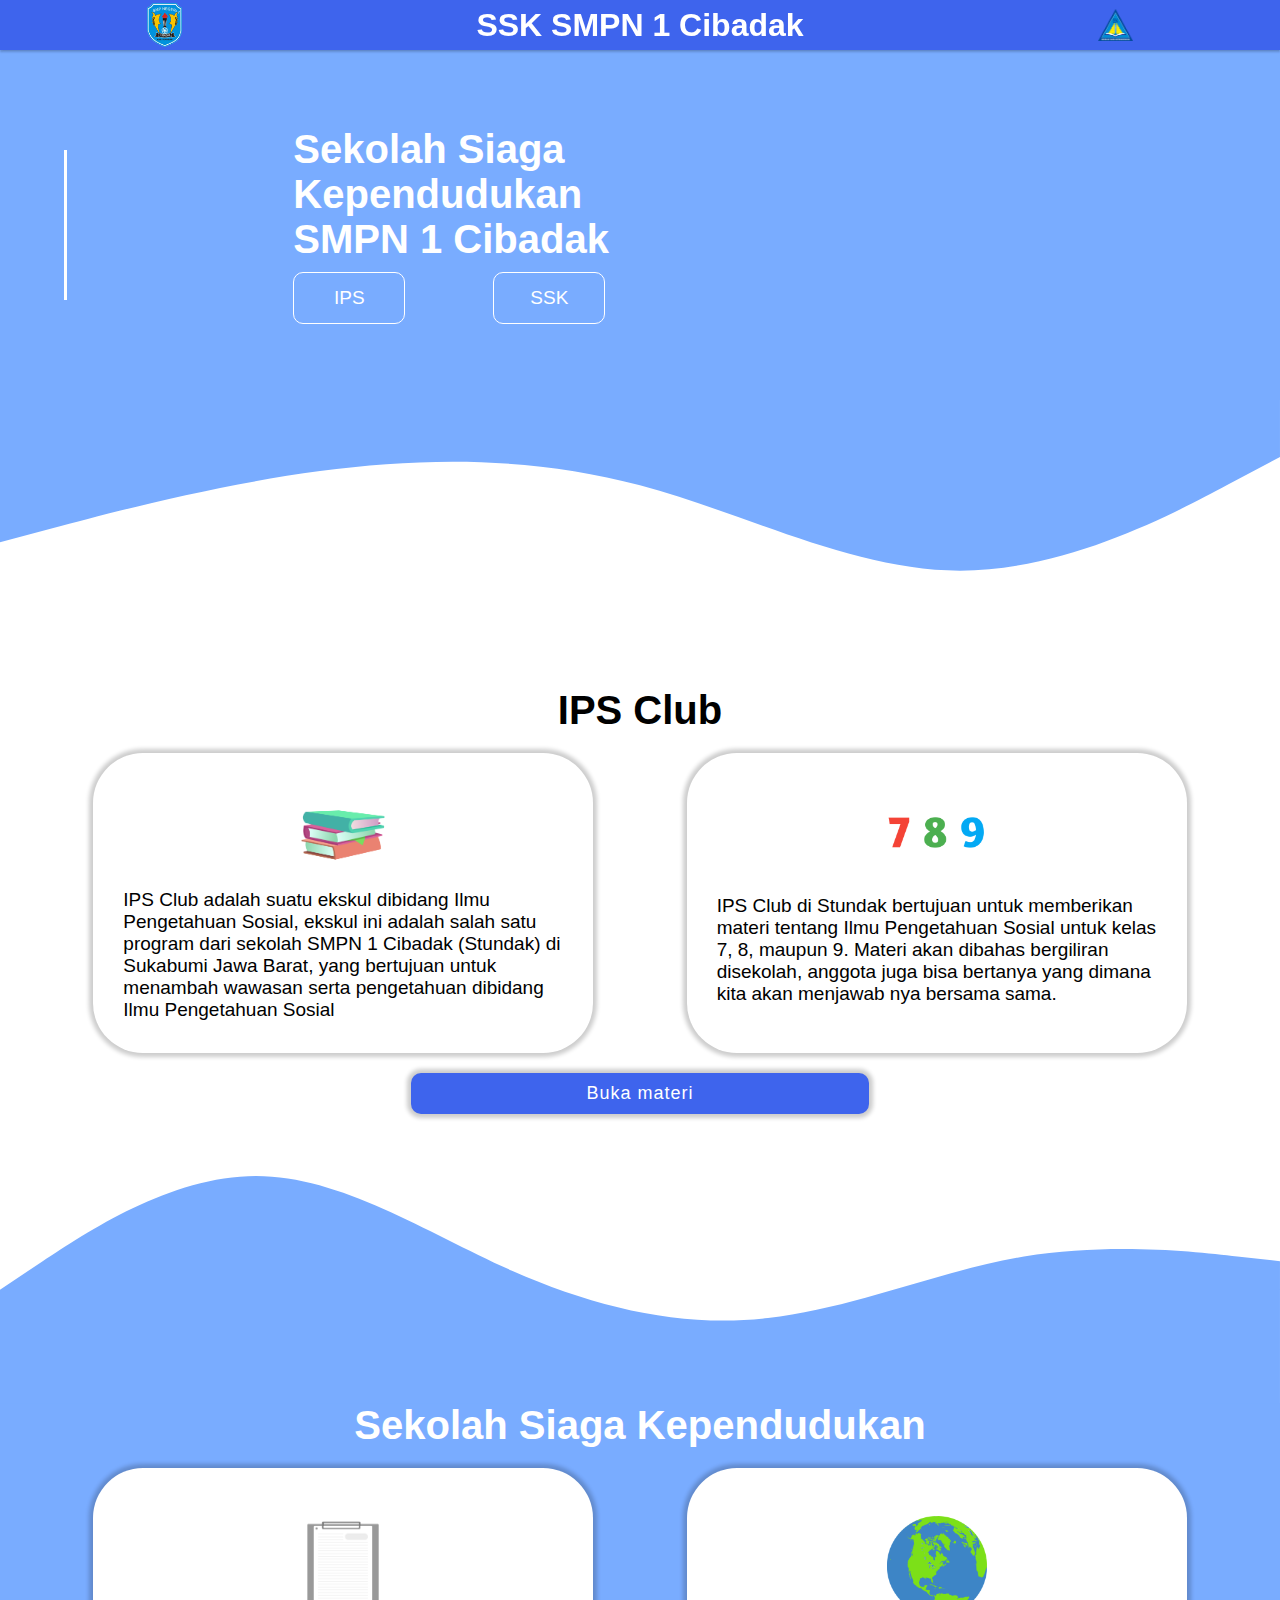
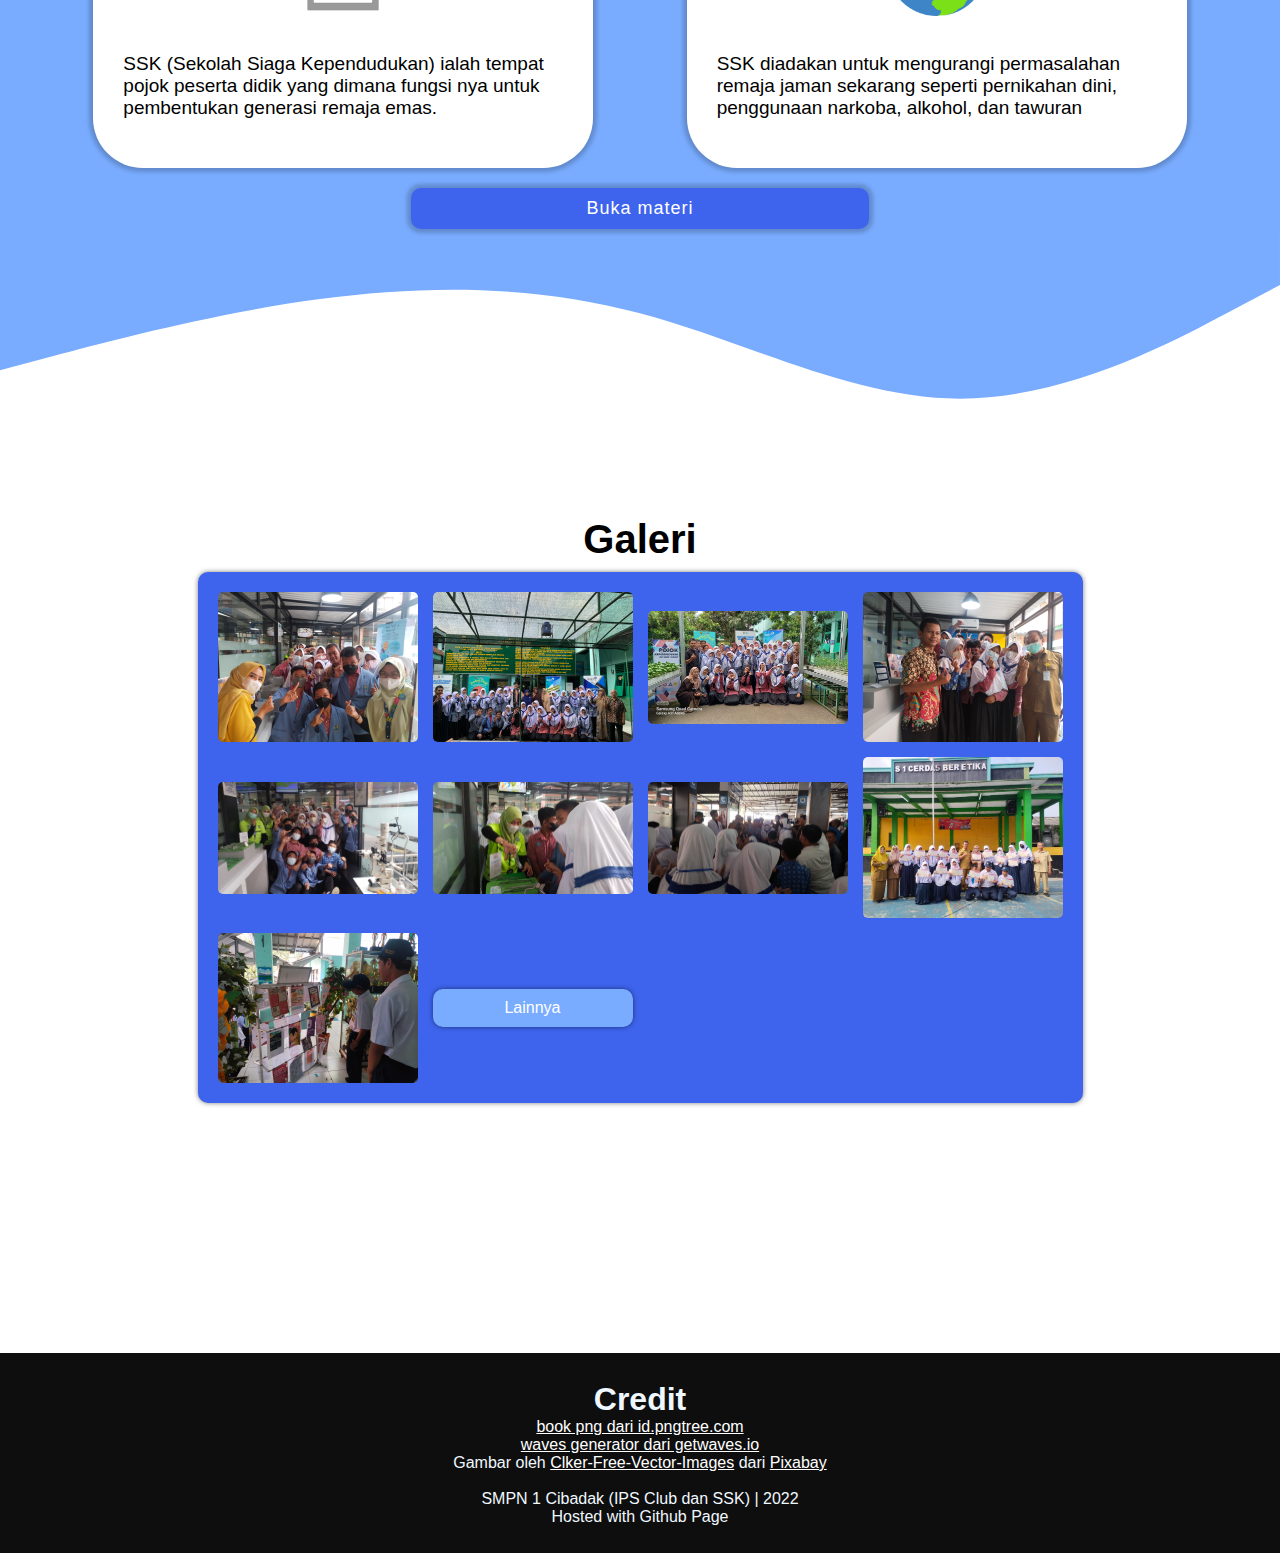
<file: index.html>
<!DOCTYPE html>
<html lang="en">
<head>
    <meta charset="UTF-8">
    <meta http-equiv="X-UA-Compatible" content="IE=edge">
    <meta name="viewport" content="width=device-width, initial-scale=1.0">
    <title>SSK Stundak</title>
    <link rel="stylesheet" href="./style.css">
</head>
<body>
    <nav>
        <img src="./img/stundak.png" alt="IPS Club" width="35">
        <h1>SSK SMPN 1 Cibadak</h1>
        <img src="./img/ssk.png" alt="SSK" width="35">
    </nav>

    <div class="jumbotron">
        <div>
            <h1>Sekolah Siaga Kependudukan SMPN 1 Cibadak</h1>
            <div id="button" class="ips">IPS</div>
            <div id="button" class="ssk">SSK</div>
        </div>
    </div>
    <svg xmlns="http://www.w3.org/2000/svg" viewBox="0 0 1440 320">
        <path fill="#79acff" fill-opacity="1" d="M0,160L60,144C120,128,240,96,360,80C480,64,600,64,720,96C840,128,960,192,1080,192C1200,192,1320,128,1380,96L1440,64L1440,0L1380,0C1320,0,1200,0,1080,0C960,0,840,0,720,0C600,0,480,0,360,0C240,0,120,0,60,0L0,0Z"></path>
    </svg>

    <section class="about-ips-club about" id="aips">
        <h1>IPS Club</h1>
        <div id="card">
            <img src="./img/—Pngtree—vector cartoon deduction book_4670240.png" alt="Buku" width="100">
            <p>IPS Club adalah suatu ekskul dibidang Ilmu Pengetahuan Sosial, ekskul ini adalah salah satu program dari sekolah SMPN 1 Cibadak (Stundak) di Sukabumi Jawa Barat, yang bertujuan untuk menambah wawasan serta pengetahuan dibidang Ilmu Pengetahuan Sosial</p>
        </div>
        <div id="card">
            <img src="./img/number.png" alt="Angka" width="100">
            <p>IPS Club di Stundak bertujuan untuk memberikan materi tentang Ilmu Pengetahuan Sosial untuk kelas 7, 8, maupun 9. Materi akan dibahas bergiliran disekolah, anggota juga bisa bertanya yang dimana kita akan menjawab nya bersama sama.</p>
        </div>
        <a href="./materi/materi.html">Buka materi</a>
    </section>

    <svg xmlns="http://www.w3.org/2000/svg" viewBox="0 0 1440 320" class="upSsk">
        <path fill="#79acff" fill-opacity="1" d="M0,192L48,160C96,128,192,64,288,64C384,64,480,128,576,170.7C672,213,768,235,864,224C960,213,1056,171,1152,154.7C1248,139,1344,149,1392,154.7L1440,160L1440,320L1392,320C1344,320,1248,320,1152,320C1056,320,960,320,864,320C768,320,672,320,576,320C480,320,384,320,288,320C192,320,96,320,48,320L0,320Z"></path>
    </svg>
    <section class="about-ssk about" id="assk">
        <h1>Sekolah Siaga Kependudukan</h1>
        <div id="card">
            <img src="./img/clipboard.png" alt="Angka" width="100">
            <p>SSK (Sekolah Siaga Kependudukan) ialah tempat pojok peserta didik yang dimana fungsi nya untuk pembentukan generasi remaja emas.</p>
        </div>
        <div id="card">
            <img src="./img/globe-g63ae65ad5_1280.png" alt="Angka" width="100">
            <p>SSK diadakan untuk mengurangi permasalahan remaja jaman sekarang seperti pernikahan dini, penggunaan narkoba, alkohol, dan tawuran</p>
        </div>
        <a href="./materi/materi.html">Buka materi</a>
    </section>
    <svg xmlns="http://www.w3.org/2000/svg" viewBox="0 0 1440 320" class="downSsk">
        <path fill="#79acff" fill-opacity="1" d="M0,160L60,144C120,128,240,96,360,80C480,64,600,64,720,96C840,128,960,192,1080,192C1200,192,1320,128,1380,96L1440,64L1440,0L1380,0C1320,0,1200,0,1080,0C960,0,840,0,720,0C600,0,480,0,360,0C240,0,120,0,60,0L0,0Z"></path>
    </svg>

    <section class="gallery">
        <h1>Galeri</h1>
        <div class="image">
            <img src="./img/foto1.jfif" alt="">
            <img src="./img/foto2.jfif" alt="">
            <img src="./img/foto3.jfif" alt="">
            <img src="./img/foto4.jfif" alt="">
            <img src="./img/foto5.jfif" alt="">
            <img src="./img/foto6.jfif" alt="">
            <img src="./img/foto7.jfif" alt="">
            <img src="./img/foto8.jfif" alt="">
            <img src="./img/foto9.jfif" alt="">
            <a href="gallery.html">Lainnya</a>
        </div>
    </section>

    <footer>
        <h1>Credit</h1>
        <ul>
            <li><a href="https://id.pngtree.com/so/book">book png dari id.pngtree.com</a></li>
            <li><a href="https://getwaves.io/">waves generator dari getwaves.io</a></li>
            <li>Gambar oleh <a href="https://pixabay.com/id/users/clker-free-vector-images-3736/?utm_source=link-attribution&amp;utm_medium=referral&amp;utm_campaign=image&amp;utm_content=312563">Clker-Free-Vector-Images</a> dari <a href="https://pixabay.com/id//?utm_source=link-attribution&amp;utm_medium=referral&amp;utm_campaign=image&amp;utm_content=312563">Pixabay</a></li>
        </ul>

        <br/>

        <p>
            SMPN 1 Cibadak (IPS Club dan SSK) | 2022
            <br/>
            Hosted with Github Page
        </p>
    </footer>

    <script src="./script.js"></script>
</body>
</html>
</file>
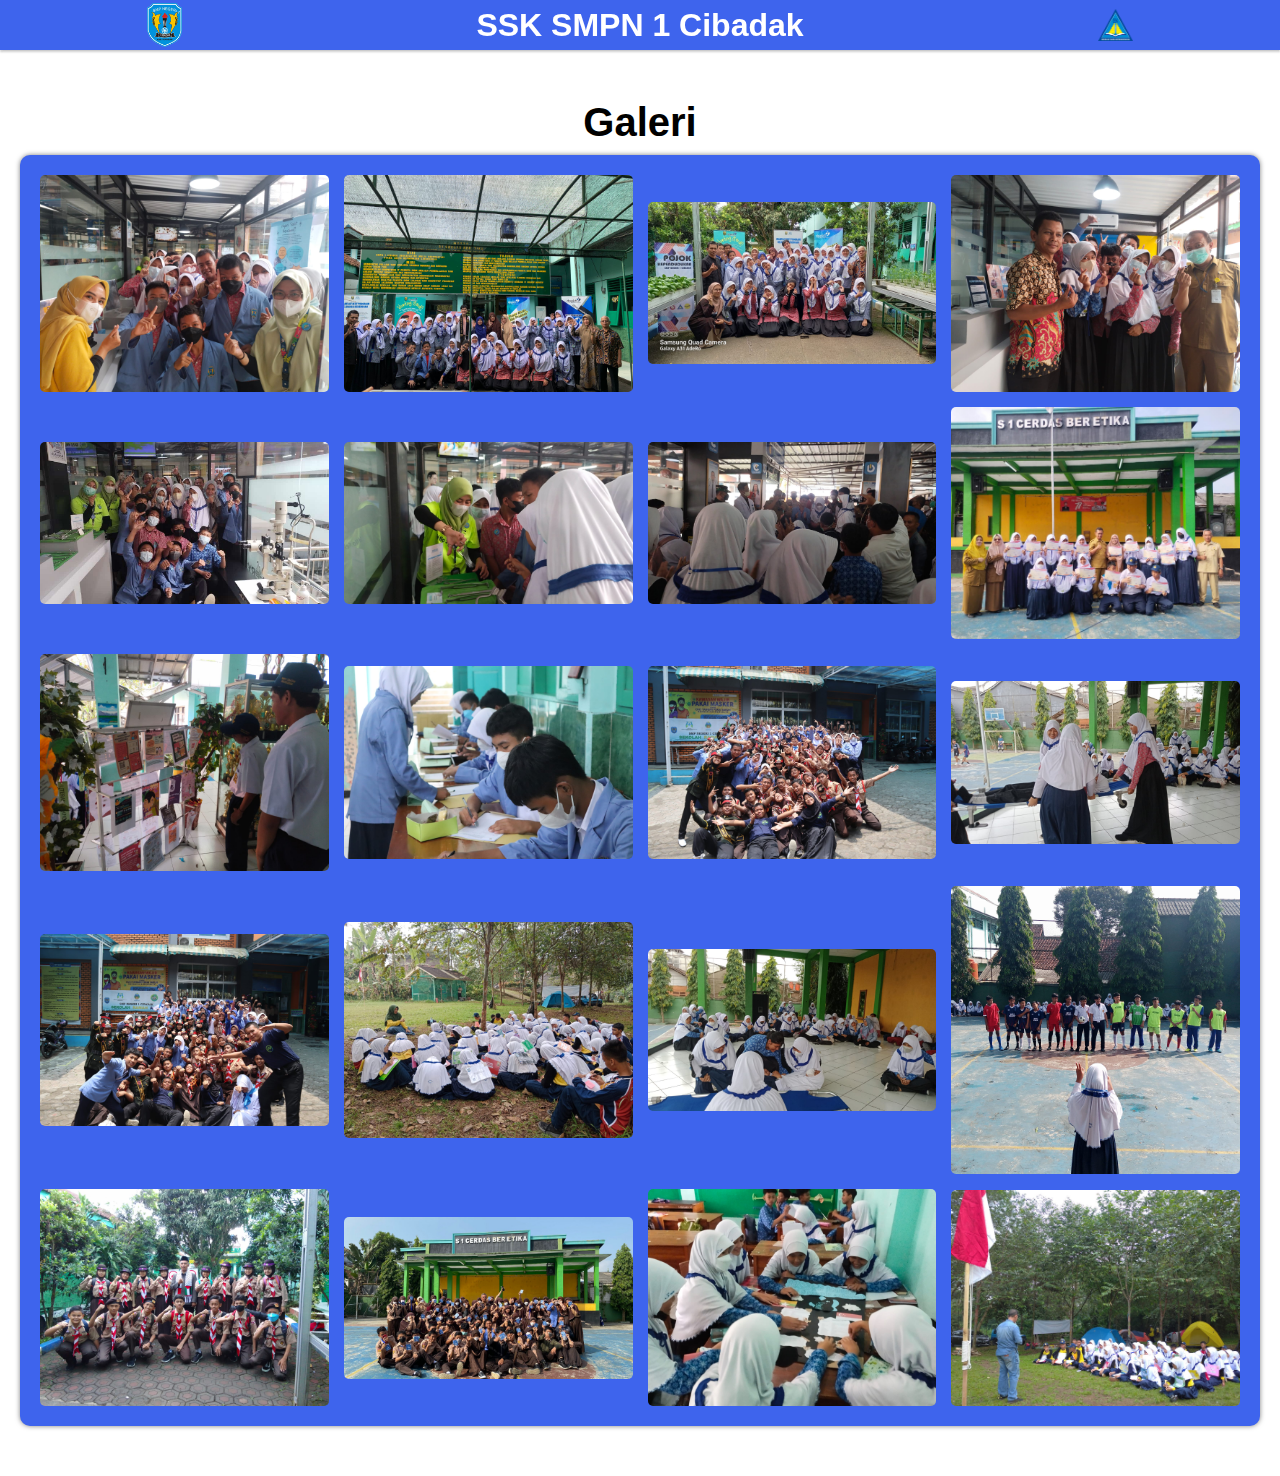
<file: gallery.html>
<!DOCTYPE html>
<html lang="en">
<head>
    <meta charset="UTF-8">
    <meta http-equiv="X-UA-Compatible" content="IE=edge">
    <meta name="viewport" content="width=device-width, initial-scale=1.0">
    <title>Document</title>
    <link rel="stylesheet" href="./style.css">
    <link rel="stylesheet" href="./gallery-style.css">
</head>
<body>
    <nav>
        <img src="./img/stundak.png" alt="IPS Club" width="35">
        <h1>SSK SMPN 1 Cibadak</h1>
        <img src="./img/ssk.png" alt="SSK" width="35">
    </nav>

    <section class="gallery">
        <h1>Galeri</h1>
        <div class="image">
            <img src="./img/foto1.jfif" alt="">
            <img src="./img/foto2.jfif" alt="">
            <img src="./img/foto3.jfif" alt="">
            <img src="./img/foto4.jfif" alt="">
            <img src="./img/foto5.jfif" alt="">
            <img src="./img/foto6.jfif" alt="">
            <img src="./img/foto7.jfif" alt="">
            <img src="./img/foto8.jfif" alt="">
            <img src="./img/foto9.jfif" alt="">
            <img src="./img/rapat-orangtua-(oska).jfif" alt="">
            <img src="./img/lomba-ssk.jfif" alt="">
            <img src="./img/pmr2.jfif" alt="">
            <img src="./img/lomba-ssk2.jfif" alt="">
            <img src="./img/ldks.jfif" alt="">
            <img src="./img/pmr.jfif" alt="">
            <img src="./img/classmeeting-(futsal).jfif" alt="">
            <img src="./img/pramuka.jfif" alt="">
            <img src="./img/classmeeting-(oska).jfif" alt="">
            <img src="./img/kerja-kelompok.jfif" alt="">
            <img src="./img/ldks4.jfif" alt="">
        </div>
    </section>

<script src="./script.js"></script>
</body>
</html>
</file>
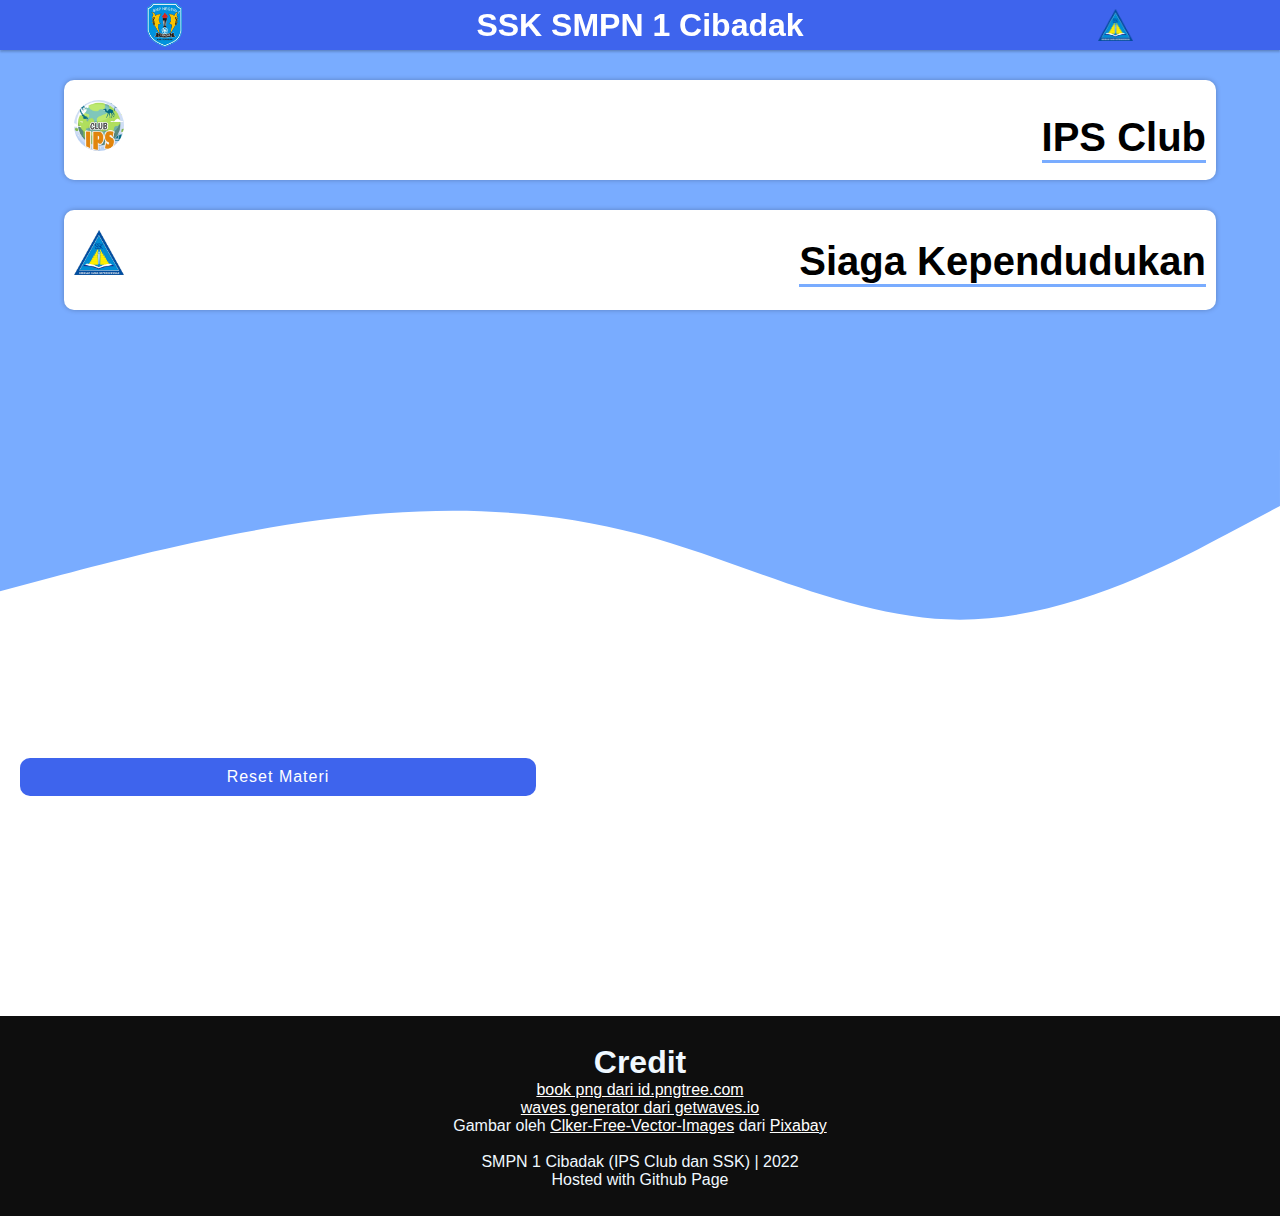
<file: materi/materi.html>
<!DOCTYPE html>
<html lang="en">
<head>
    <meta charset="UTF-8">
    <meta http-equiv="X-UA-Compatible" content="IE=edge">
    <meta name="viewport" content="width=device-width, initial-scale=1.0">
    <title>SSK Stundak (Materi)</title>
    <link rel="stylesheet" href="../style.css">
    <link rel="stylesheet" href="./style.css">
</head>
<body>
    <nav>
        <img src="../img/stundak.png" alt="IPS Club" width="35">
        <h1>SSK SMPN 1 Cibadak</h1>
        <img src="../img/ssk.png" alt="SSK" width="35">
    </nav>

    <section class="materi">
        <div id="card" class="ips">
            <img src="../img/ips-club.jpg" alt="ips-club" width="50">
            <h1>IPS Club</h1>
            <div>
                <ul>
                    <li onclick="clickMateri('interaksi-sosial')">Interaksi Sosial</li>
                    <li onclick="clickMateri('faktor-interaksi-sosial')">Faktor Yang Mempengaruhi Interaksi Sosial</li>
                    <li onclick="clickMateri('interaksi-antar-ruang')">Interaksi Antar Ruang</li>
                </ul>
            </div>
        </div>
        <div id="card" class="ssk">
            <img src="../img/ssk.png" alt="ssk" width="50">
            <h1>Siaga Kependudukan</h1>
            <div>
                <ul>
                    <li onclick="clickMateri('salam-genre')">Salam GenRe</li>
                    <li onclick="clickMateri('stunting')">Stunting</li>
                    <li onclick="clickMateri('narkotika')">Narkotika</li>
                </ul>
            </div>
        </div>
    </section>
    <svg xmlns="http://www.w3.org/2000/svg" viewBox="0 0 1440 320" class="downSsk">
        <path fill="#79acff" fill-opacity="1" d="M0,160L60,144C120,128,240,96,360,80C480,64,600,64,720,96C840,128,960,192,1080,192C1200,192,1320,128,1380,96L1440,64L1440,0L1380,0C1320,0,1200,0,1080,0C960,0,840,0,720,0C600,0,480,0,360,0C240,0,120,0,60,0L0,0Z"></path>
    </svg>

    <main>
        <article id="salam-genre">
            <h1>Salam GenRe</h1>
            <img src="./img/salam-genre-poster.jfif" alt="Salam Genre" width="300">
            <p>Program GenRe ini merupakan wadah untuk mengembangkan karakter bangsakarena mengajarkan remaja untuk menjauhi Pernikahan dini, Pergaulan bebas, dan Napza guna menjadi remaja tangguh dan dapat berkontribusi dalam pengembangan.</p>
            <p>Akibatnya jika dibiarkan kenakalan remaja sangat merugikan diri sendiri karena masa masa sekolah tidak dimanfaatkan dengan baik. Akhirnya mereka tidak memiliki bekal ilmu dan keterampilan, hanya sifat malas yang dimiliki. Mereka juga selalu menggantungkan diri kepada orang lain sehingga masa depannya menjadi suram.</p>
            <p>Salam GenRe dimaksudkan agar remaja terhindar dari 3 perilaku negatif, yakni pernikahan dini, seks pranikah, dan napza.</p>
        </article>
        <article id="stunting">
            <h1>Stunting</h1>
            <img src="./img/stunting-poster.jfif" alt="Stunting" width="300">
            <p>Stunting adalah kondisi gagal tumbuh pada anak balita (bayi dibawah 5 tahun) akibat dari kekurangan gizi kronis sehingga anak terlalu pendek untuk usianya.</p>
            <h2>Ciri-Ciri Stunting pada Anak</h2>
            <ul>
                <li>Tinggi badan yang berada di bawah kisaran normal</li>
                <li>Berat badan balita cenderung menurun atau sulit naik</li>
                <li>Lebih mudah sakit karena daya tubh yang rendah</li>
                <li>Keterlambatan pada perkembangan fisik, sosial, dan mental</li>
                <li>Kemampuan fokus dan memori belajar yang kurang atau menurun</li>
                <li>Pertumbuhan gizi yang terlambat</li>
            </ul>
            <p>Pengobatan stunting dapat dilakukan dengan menyasar pada penyebab stunting itu sendiri. Bila kondisi ini disebabkan malnutrisi, maka dokter akan menyarankan pemberian nutrisi dalam jenis dosis yang tepat. Bila hal tersebut terjadi karena adanya kondisi mental tertentu, maka dokter akan berfokus pada penanganan kondisi tersebut.</p>
        </article>
        <article id="narkotika">
            <h1>Narkotika</h1>
            <img src="./img/narkotika-poster.jfif" alt="Narkotika" width="300">
            <p>Narkotika adalah zat yang berasal dari tanaman atau dari bukan tanaman, baik sintesis maupun semi sintesis yang dapat menyebabkan penurunan atau perubahan kesadaran, hilangnya rasa nyeri dan dapat menimbulkan ketergantungan.</p>
            <h2>Dampak dari Narkotika</h2>
            <ul>
                <li>Organ tubuh menjadi rusak</li>
                <li>Dipidana penjara hingga vonis hukum mati</li>
                <li>Berpotensi terjerumus tindak kriminal</li>
                <li>Perubahan sikap dan mental</li>
                <li>Masa depan suram</li>
                <li>Kematian akibat overdosis</li>
            </ul>
            <h2>Ciri-Ciri Orang Ketergantungan Narkotika</h2>
            <ul>
                <li>Perubahan fisik</li>
                <li>Mudah sakit</li>
                <li>Suasana hati yang sering berubah ubah</li>
            </ul>
        </article>
        <article id="interaksi-sosial">
            <h1>Interaksi Sosial</h1>
            <h2>Pengertian interaksi sosial</h2>
            <p>Interaksi sosial adalah hubungan dinamis yang mempertemukan orang dengan orang, orang dengan kelompok, maupun kelompok dengan kelompok manusia</p>
            <p>Interaksi sosial terjadi apabila diantara pihak yang berinteraksi melakukan kontak sosial dan komunikasi. Kontak sosial dapat diartikan sebagai hubungan antara dua pihak yang saling bereaksi dan menjadi terjadinya kontak sosial. Komunikasi adalah cara kita menyampaikan pesan kepada orang lain.</p>
            <h2>Ciri-Ciri Interaksi Sosial</h2>
            <ul>
                <li>Jumlah pelakunya lebih dari seorang</li>
                <li>Adanya hubungan timbal balik</li>
                <li>Adanya komunikasi antar pelaku</li>
                <li>Adanya suatu tujuan tertentu</li>
            </ul>
            <h2>Bentuk Interaksi Sosial</h2>
            <p>Bentuk interaksi sosisal dibagi menjadi dua, yaitu Asosiatif dan Disasosiatif. Asosiatif merupakan hubungan masyarakat dalam bentuk penyatuan, sementara Disasosiatif adalah interaksi sosial yang mengarah pada bentuk pemisahan dan terbagi.</p>
            <h2>Faktor yang dapat Mempengaruhi Interaksi Sosial</h2>
            <ul>
                <li>Faktor Imitasi</li>
                <li>Faktor Identifikasi</li>
                <li>Faktor Sugesti</li>
                <li>Faktor Simpati</li>
                <li>Faktor Empati</li>
                <li>Faktor Motivasi</li>
            </ul>
        </article>
        <article id="faktor-interaksi-sosial">
            <h1>Faktor yang dapat Mempengaruhi Interaksi Sosial</h1>
            <h2>Faktor Imitasi</h2>
            <p>Faktor imitasi merupakan proses seseorang mencontoh orang lain atau kelompok yang diidolakannya.</p>
            <h2>Faktor Identifikasi</h2>
            <p>Faktor identifikasi merupakan keinginan atau kecenderungan seseorang untuk menjadi sama dengan orang yang diiodlakannya.</p>
            <h2>Faktor Sugesti</h2>
            <p>Faktor sugesti ini adalah pengaruh yang dapat menggerakan hati orang.</p>
            <h2>Faktor Simpati</h2>
            <p>Faktor simpati adalah rasa ketertarikan seseorang terhadap orang lain sehingga bisa merasaakn kondisi emosional yang sedang dirasakan orang tersebut.</p>
            <h2>Faktor Empati</h2>
            <p>Faktor empati adalah kemampuan seseorang untuk membayangkan atau imajinasi perasaan orang lain.</p>
            <h2>Faktor Motivasi</h2>
            <p>Faktor motivasi adalah suatu faktor yang mendorong seseorang untuk melakukan suatu aktivitas tertentu.</p>
        </article>
        <article id="interaksi-antar-ruang">
            <h1>Interaksi Antar Ruang</h1>
            <p>Interaksi antar ruang adalah pergerakan orang, barang, atau informasi dari satu daerah ke daerah lain atau dari daerah ke asal tujuan.</p>
            <p>Interaksi dalam pergerakan manusia ini sering disebut dengan istilah mobilitas penduduk. Sementara itu interaksi dalam bentuk perpindahan barang disebut dengan transportasi.</p>
        </article>
        <div class="button">Reset Materi</div>
    </main>

    <footer>
        <h1>Credit</h1>
        <ul>
            <li><a href="https://id.pngtree.com/so/book">book png dari id.pngtree.com</a></li>
            <li><a href="https://getwaves.io/">waves generator dari getwaves.io</a></li>
            <li>Gambar oleh <a href="https://pixabay.com/id/users/clker-free-vector-images-3736/?utm_source=link-attribution&amp;utm_medium=referral&amp;utm_campaign=image&amp;utm_content=312563">Clker-Free-Vector-Images</a> dari <a href="https://pixabay.com/id//?utm_source=link-attribution&amp;utm_medium=referral&amp;utm_campaign=image&amp;utm_content=312563">Pixabay</a></li>
        </ul>

        <br/>

        <p>
            SMPN 1 Cibadak (IPS Club dan SSK) | 2022
            <br/>
            Hosted with Github Page
        </p>
    </footer>

<script src="./script.js"></script>
<script src="./materi.js"></script>
</body>
</html>
</file>
<file: style.css>
* {
    margin: 0;
    padding: 0;
    font-family: Arial, Helvetica, sans-serif;
}


:root {
    --nav-col: #3e64ed;
    --bg-col: #79acff;
}

*::selection {
    background-color: var(--nav-col);
}

body {
    width: 100%;
    min-height: 100%;
}

nav {
    width: 100%;
    height: 50px;
    display: flex;
    background-color: var(--nav-col);
    font-family: Arial, Helvetica, sans-serif;
    justify-content: space-around;
    align-items: center;
    color: white;
    box-shadow: 0 2px 2px 0.2px rgba(0, 0, 0, 0.2);
    position: fixed;
    top: 0;
    right: 0;
    z-index: 9999;
    user-select: none;
    box-sizing: border-box;
}

nav h1:hover {
    cursor: pointer;
}

/* nav img:nth-child(1) {
    border-radius: 50%;
    box-shadow: 0 0px 4px 0.5px rgba(0, 0, 0, 0.2);
} */

div.jumbotron {
    width: 100%;
    height: 350px;
    background-color: var(--bg-col);
    margin-top: 50px;
    font-family: Arial, Helvetica, sans-serif;
    display: grid;
    grid-template-columns: auto auto;
    justify-content: space-evenly;
    align-items: center;
}

div.jumbotron div {
    display: grid;
    grid-template-columns: auto;
    justify-content: center;
    align-items: center;
    position: relative;
}

div.jumbotron::after {
    content: '';
    width: 3px;
    height: 150px;
    background-color: white;
    position: absolute;
    left: 5%;
}

div.jumbotron h1 {
    font-size: 40px;
    font-weight: bolder;
    color: white;
    grid-column: 1 / 3;
    width: 400px;
    margin-bottom: 10px;
}

div.jumbotron div#button {
    background-color: var(--bg-col);
    color: white;
    padding: 10px;
    border-radius: 10px;
    font-size: 19px;
    width: 90px;
    height: 30px;
    text-align: center;
    border: 1.2px solid white;
    transition: transform 0.2s ease-out;
    user-select: none;
    -webkit-user-select: none;
}

div.jumbotron div#button:hover {
    cursor: pointer;
    transform: scale(1.15);
    box-shadow: 0 0 5px white;
}

section.about-ips-club {
    font-family: Arial, Helvetica, sans-serif;
    display: grid;
    grid-template-columns: auto auto;
    justify-content: space-evenly;
}

section.about-ips-club h1 {
    font-size: 40px;
    grid-column: 1 / 3;
    margin: 0 auto 20px auto;
    text-align: center;
}

section.about-ips-club #card {
    box-shadow: 0 0px 4px 4px rgba(0, 0, 0, 0.2);
    width: 500px;
    height: 300px;
    padding: 30px;
    border-radius: 50px;
    box-sizing: border-box;
    display: flex;
    flex-direction: column;
    align-items: center;
    justify-content: space-around;
    font-size: 19px;
    box-sizing: border-box;
    transition: transform 0.2s ease-in;
}

svg.upSsk {
    position: relative;
    top: 5px;
}

section.about-ssk {
    font-family: Arial, Helvetica, sans-serif;
    display: grid;
    grid-template-columns: auto auto;
    justify-content: space-evenly;
    background-color: var(--bg-col);
}

section.about-ssk h1 {
    font-size: 40px;
    grid-column: 1 / 3;
    margin: 0 auto 20px auto;
    color: white;
    text-align: center;
}

section.about-ssk #card {
    box-shadow: 0 0px 4px 4px rgba(0, 0, 0, 0.2);
    width: 500px;
    height: 300px;
    padding: 30px;
    border-radius: 50px;
    box-sizing: border-box;
    display: flex;
    flex-direction: column;
    align-items: center;
    justify-content: space-around;
    font-size: 19px;
    background-color: white;
    box-sizing: border-box;
    transition: transform 0.2s ease-in;
}

section.about a {
    color: white;
    grid-column: 1 / 3;
    margin: 20px auto 0 auto;
    text-align: center;
    font-size: 18px;
    background-color: var(--nav-col);
    padding: 10px;
    letter-spacing: 1px;
    border-radius: 10px;
    width: 40%;
    box-shadow: 0 0px 4px 4px rgba(0, 0, 0, 0.2);
    text-decoration: none;
}

section.about a:hover {
    cursor: pointer;
    text-decoration: underline;
}

section.about-ips-club #card, 
section.about-ssk #card {
    user-select: none;
}

section.about-ips-club #card:hover, 
section.about-ssk #card:hover {
    transform: scale(1.02);
}

svg.downSsk {
    position: relative;
    top: -1px;
    z-index: -1;
}

section.materi {
    width: 100%;
    min-height: 400px;
    margin-top: 50px;
    display: flex;
    font-family: Arial, Helvetica, sans-serif;
    flex-direction: column;
    align-items: center;
    background-color: var(--bg-col);
}

section.materi #card {
    width: 90%;
    height: 100px;
    box-shadow: 0 0 5px rgba(0, 0, 0, 0.25);
    border-radius: 10px;
    margin-top: 30px;
    display: grid;
    grid-template-columns: auto auto;
    align-items: baseline;
    justify-content: space-between;
    padding: 20px 10px;
    box-sizing: border-box;
    transition: height 0.2s ease-in;
    user-select: none;
    -webkit-user-select: none;
    background-color: white;
    position: relative;
}

section.materi #card:hover {
    cursor: pointer;
}

section.materi #card.list {
    height: 200px;
}

section.materi #card.list div {
    opacity: 1;
    z-index: inherit;
    transition: opacity 0.2s ease-in;
}

section.materi #card div {
    position: absolute;
    z-index: -1;
    opacity: 0;
    top: 50%;
    transition: opacity 0.2s ease-in;
    grid-column: 1 / 3;
    font-size: 18px;
}

section.materi #card div ul {
    list-style: none;
}

section.materi #card div ul li {
    text-decoration: none;
    color: #3e64ed;
}

section.materi #card div ul li:hover {
    text-decoration: underline;
    color: #79acff;
}

section.materi .ips img {
    border-radius: 50%;
}

section.materi h1 {
    font-size: 40px;
    border-bottom: 3px #79acff solid;
}

section.gallery {
    display: flex;
    flex-direction: column;
    justify-content: space-evenly;
    align-items: center;
    min-height: 400px;
    box-sizing: border-box;
    padding: 0 20px 50px 20px;
}

section.gallery h1 {
    font-size: 40px;
}

section.gallery div.image {
    display: grid;
    grid-template-columns: auto auto auto auto;
    align-items: center;
    gap: 15px 15px;
    background-color: var(--nav-col);
    padding: 20px;
    border-radius: 10px;
    box-shadow: 0 0 5px rgba(0, 0, 0, 0.5);
    margin-top: 10px;
}

section.gallery div img {
    width: 200px;
    border-radius: 5px;
    transition: transform 0.2s ease-in, box-shadow 0.2s ease-in;
}

section.gallery div img:hover {
    width: 200px;
    border-radius: 5px;
    box-shadow: 0 0 5px rgba(0, 0, 0, 0.5);
    transform: scale(1.02);
    cursor: pointer;
}

section.gallery div a {
    background-color: var(--bg-col);
    color: white;
    width: 100%;
    padding: 10px;
    border-radius: 10px;
    text-align: center;
    box-shadow: 0 0 5px rgba(0, 0, 0, 0.5);
    box-sizing: border-box;
    text-decoration: none;
}

section.gallery div a:hover {
    cursor: pointer;
    text-decoration: underline;
}

footer {
    font-family: Arial, Helvetica, sans-serif;
    background-color: rgb(14, 14, 14);
    color: aliceblue;
    width: 100%;
    height: 200px;
    padding: 10px;
    text-align: center;
    display: flex;
    flex-direction: column;
    justify-content: center;
    box-sizing: border-box;
    margin-top: 200px;
}

footer ul li a {
    color: white;
}

section.credit ul li {
    text-align: center;
    list-style: none;
}

@media only screen and (max-width: 1024px) {
    div.jumbotron h1 {
        font-size: 30px;
    }

    section.about-ips-club {
        height: 800px;
        display: flex;
        flex-direction: column;
        align-items: center;
        justify-content: space-around;
    }

    section.about-ips-club h1 {
        font-size: 30px;
        margin: 0;
    }

    section.about-ssk {
        height: 800px;
        display: flex;
        flex-direction: column;
        align-items: center;
        justify-content: space-around;
    }

    section.about-ssk h1 {
        font-size: 30px;
        margin: 0;
    }

    section.about-ips-club #card {
        font-size: 17px;
    }

    section.about-ssk #card {
        font-size: 17px;
    }

    section.gallery h1 {
        font-size: 30px;
    }
}

@media only screen and (max-width : 890px) {
    section.gallery div.image {
        grid-template-columns: auto auto auto;
    }
}

@media only screen and (max-width : 768px) {
    div.jumbotron {
        justify-content: space-around;
    }

    div.jumbotron h1 {
        font-size: 30px;
        width: 250px;
    }

    section.about-ips-club {
        height: 800px;
        display: flex;
        flex-direction: column;
        align-items: center;
        justify-content: space-around;
    }

    section.about-ips-club h1 {
        font-size: 20px;
        margin: 0;
    }

    section.about-ssk {
        height: 800px;
        display: flex;
        flex-direction: column;
        align-items: center;
        justify-content: space-around;
    }

    section.about-ssk h1 {
        font-size: 20px;
        margin: 0;
    }

    section.about-ips-club #card {
        font-size: 14px;
        font-weight: bold;
        width: 400px;
        height: 300px;
    }

    section.about-ssk #card {
        font-size: 14px;
        font-weight: bold;
        width: 400px;
        height: 300px;
    }

    section.materi h1 {
        font-size: 20px;
    }

    section.materi #card.list div {
        opacity: 1;
        z-index: inherit;
        transition: opacity 0.2s ease-in;
    }
    
    section.materi #card div {
        z-index: -1;
    }

    section.gallery h1 {
        font-size: 20px;
    }

    section.gallery div.image img {
        width: 130px;
    }
}

@media only screen and (max-width : 510px) {
    nav h1 {
        font-size: 16px;
    }

    nav img {
        width: 20px;
    }

    div.jumbotron {
        grid-template-columns: auto;
        justify-content: center;
    }

    div.jumbotron h1 {
        font-size: 20px;
    }

    section.about-ips-club h1 {
        font-size: 20px;
        font-weight: bold;
        margin: 0;
    }

    section.about-ssk h1 {
        font-size: 20px;
        font-weight: bold;
        margin: 0;
    }

    section.about-ips-club #card {
        font-size: 14px;
        font-weight: bold;
        width: 280px;
        height: 300px;
    }

    section.about-ssk #card {
        font-size: 14px;
        font-weight: bold;
        width: 280px;
        height: 300px;
    }
    
    section.materi h1 {
        font-size: 18px;
    }

    section.materi #card div {
        font-size: 15px;
    }

    section.gallery h1 {
        font-size: 18px;
    }

    section.gallery div.image {
        gap: 8px 8px;
    }

    section.gallery div.image img {
        width: 100px;
    }
}

@media only screen and (max-width : 360px) {
    section.gallery div.image {
        grid-template-columns: auto auto;
        gap: 5px 5px;
    }

    section.gallery div.image img {
        width: 120px;
    }
}

@media only screen and (max-width: 280px)
{
    div.jumbotron {
        justify-content: flex-end;
    }

    div.jumbotron div h1 {
        font-size: 18px;
    }

    section.about-ips-club #card, section.about-ssk #card {
        font-size: 12px;
        width: 250px;
    }

    section.about-ssk img, section.about-ips-club img {
        width: 70px;
    }

    section.materi h1 {
        font-size: 15px;
    }

    section.gallery h1 {
        font-size: 18px;
    }

    section.gallery div.image {
        grid-template-columns: auto auto;
        gap: 8px 8px;
    }

    section.gallery div.image img {
        width: 100px;
    }
}
</file>
<file: gallery-style.css>
section.gallery {
    margin-top: 50px;
    padding: 50px 20px 50px 20px;
}

section.gallery div.image {
    grid-template-columns: auto auto auto auto;
    position: relative;
}

section.gallery div.image img {
    width: 100%;
}

@media only screen and (max-width : 890px) {
    section.gallery div.image {
        grid-template-columns: auto auto auto auto;
    }

    section.gallery div.image img {
        width: 140px;
    }
}

@media only screen and (max-width : 768px) {
    section.gallery div.image {
        grid-template-columns: auto;
    }

    section.gallery div.image img {
        width: 100%;
    }
}
</file>
<file: materi/style.css>
:root {
    --blue-col: #3e64ed;
}

main {
    font-family: Arial, Helvetica, sans-serif;
    padding: 0 20px 20px 20px;
    display: flex;
    flex-direction: column;
}

main article.true {
    display: flex;
}

main article {
    width: 100%;
    display: flex;
    flex-direction: column;
    box-sizing: border-box;
    display: none;
}

main article h1 {
    text-align: center;
    font-size: 40px;
}

main article h2 {
    margin-top: 10px;
    font-size: 30px;
    text-align: center;
}

main article img {
    margin: 20px auto 20px auto;
}

main article p {
    font-family: sans-serif;
    font-size: 20px;
    text-indent: 20px;
    line-height: 1.5;
}

main article ul {
    font-size: 20px;
    margin: 10px 0 10px 20px;
}

main div.button {
    background-color: var(--blue-col);
    color: white;
    letter-spacing: 1px;
    padding: 10px;
    border-radius: 10px;
    text-align: center;
    width: 40%;
    margin-top: 20px;
    user-select: none;
}

main div.button:hover {
    cursor: pointer;
}

@media only screen and (max-width : 425px) {
    main {
        padding: 20px;
    }

    main article h1 {
        font-size: 20px;
    }

    main article h2 {
        font-size: 17px;
    }

    main article img {
        width: 200px;
    }

    main article p {
        font-size: 15px;
    }

    main article ul {
        font-size: 15px;
    }
}
</file>
